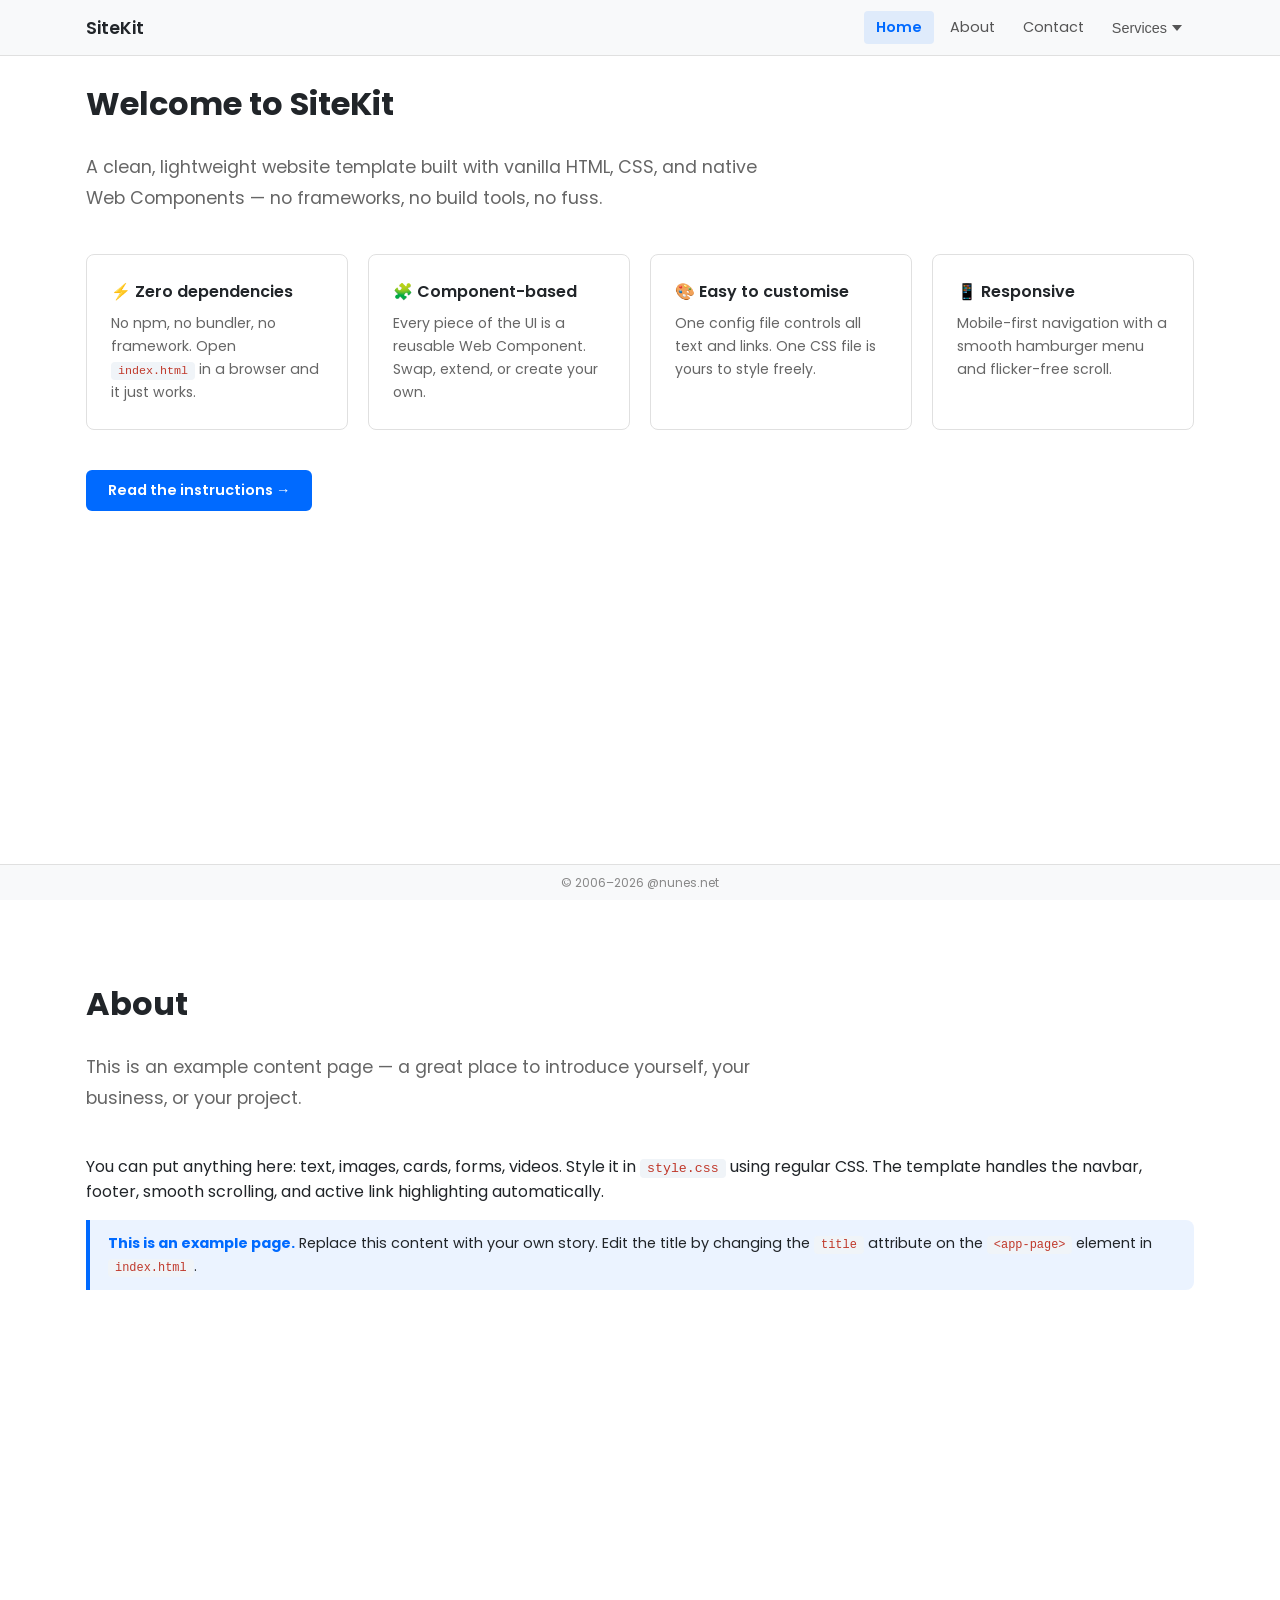
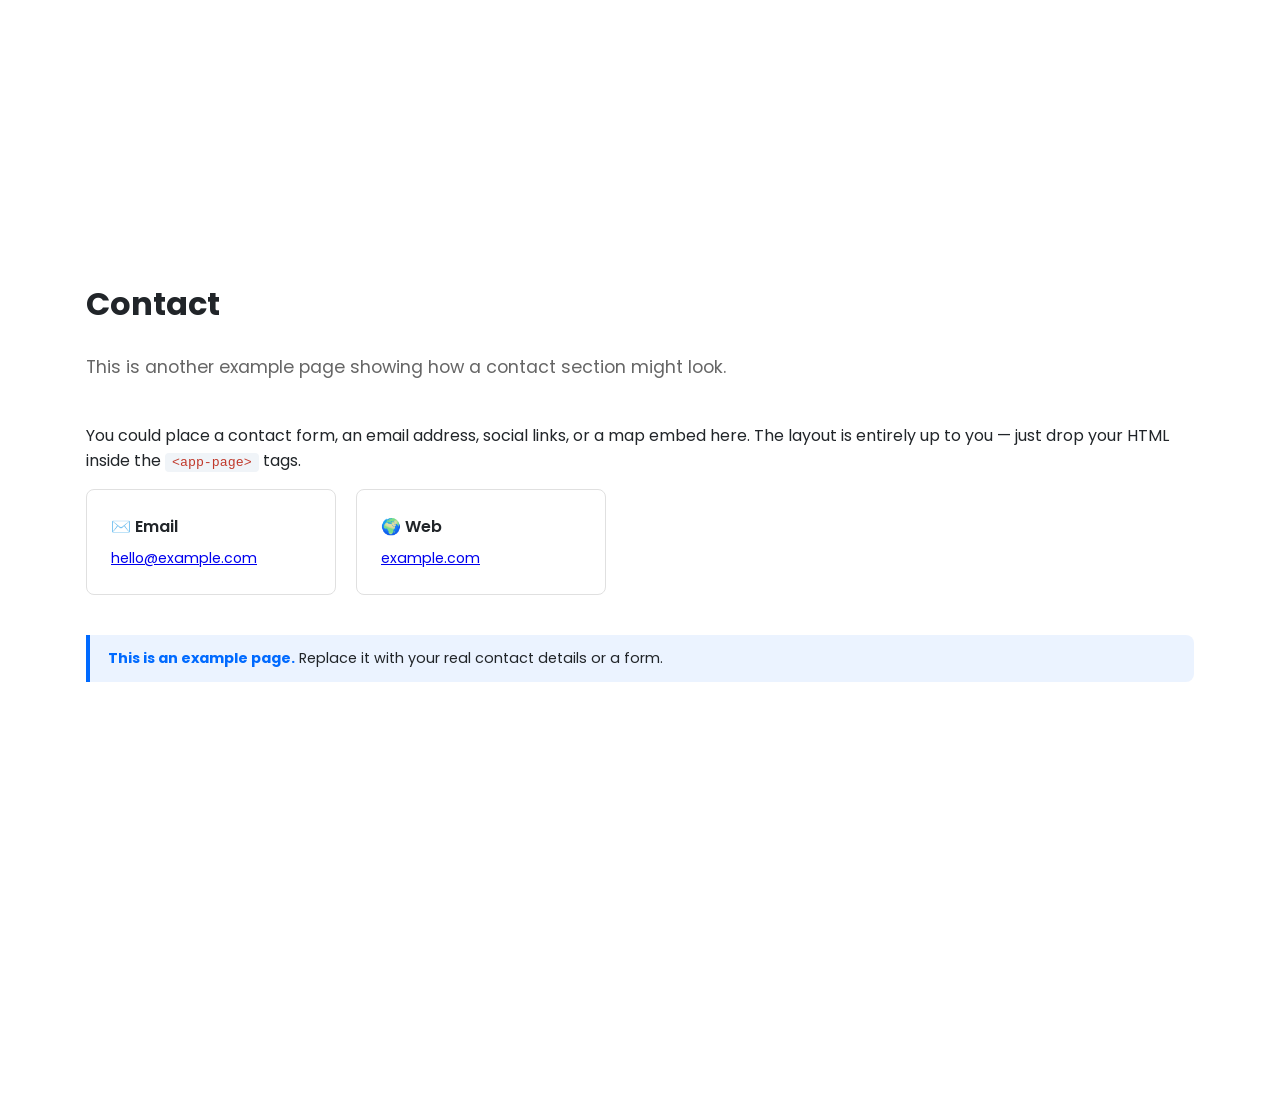
<file: index.html>
<!doctype html>
<html lang="en">
    <head>
        <meta charset="UTF-8" />
        <meta name="viewport" content="width=device-width, initial-scale=1.0" />
        <title>SiteKit</title>
        <link rel="stylesheet" href="engine/css/app.css" />
        <link rel="stylesheet" href="assets/css/style.css" />
    </head>
    <body>

        <app-navbar></app-navbar>

        <main class="main-container">

            <!-- ── HOME ──────────────────────────────────────────── -->
            <app-page page-id="home" title="Welcome to SiteKit">
                <p class="lead">
                    A clean, lightweight website template built with vanilla HTML, CSS, and
                    native Web Components — no frameworks, no build tools, no fuss.
                </p>

                <div class="card-grid">
                    <div class="card">
                        <h3>⚡ Zero dependencies</h3>
                        <p>No npm, no bundler, no framework. Open <code>index.html</code> in a browser and it just works.</p>
                    </div>
                    <div class="card">
                        <h3>🧩 Component-based</h3>
                        <p>Every piece of the UI is a reusable Web Component. Swap, extend, or create your own.</p>
                    </div>
                    <div class="card">
                        <h3>🎨 Easy to customise</h3>
                        <p>One config file controls all text and links. One CSS file is yours to style freely.</p>
                    </div>
                    <div class="card">
                        <h3>📱 Responsive</h3>
                        <p>Mobile-first navigation with a smooth hamburger menu and flicker-free scroll.</p>
                    </div>
                </div>

                <a class="btn" href="instructions.html">Read the instructions →</a>
            </app-page>

            <!-- ── ABOUT (example page) ──────────────────────────── -->
            <app-page page-id="about" title="About">
                <p class="lead">
                    This is an example content page — a great place to introduce yourself,
                    your business, or your project.
                </p>
                <p>
                    You can put anything here: text, images, cards, forms, videos.
                    Style it in <code>style.css</code> using regular CSS.
                    The template handles the navbar, footer, smooth scrolling, and
                    active link highlighting automatically.
                </p>
                <div class="tip">
                    <strong>This is an example page.</strong> Replace this content with your own story.
                    Edit the title by changing the <code>title</code> attribute on the
                    <code>&lt;app-page&gt;</code> element in <code>index.html</code>.
                </div>
            </app-page>

            <!-- ── CONTACT (example page) ────────────────────────── -->
            <app-page page-id="contact" title="Contact">
                <p class="lead">
                    This is another example page showing how a contact section might look.
                </p>
                <p>
                    You could place a contact form, an email address, social links,
                    or a map embed here. The layout is entirely up to you —
                    just drop your HTML inside the <code>&lt;app-page&gt;</code> tags.
                </p>
                <div class="card-grid" style="max-width:520px">
                    <div class="card">
                        <h3>✉️ Email</h3>
                        <p><a href="mailto:hello@example.com">hello@example.com</a></p>
                    </div>
                    <div class="card">
                        <h3>🌍 Web</h3>
                        <p><a href="https://example.com" target="_blank" rel="noopener">example.com</a></p>
                    </div>
                </div>
                <div class="tip">
                    <strong>This is an example page.</strong> Replace it with your real contact details or a form.
                </div>
            </app-page>

        </main>

        <app-footer></app-footer>

        <script type="module" src="engine/js/app.js"></script>
    </body>
</html>
</file>
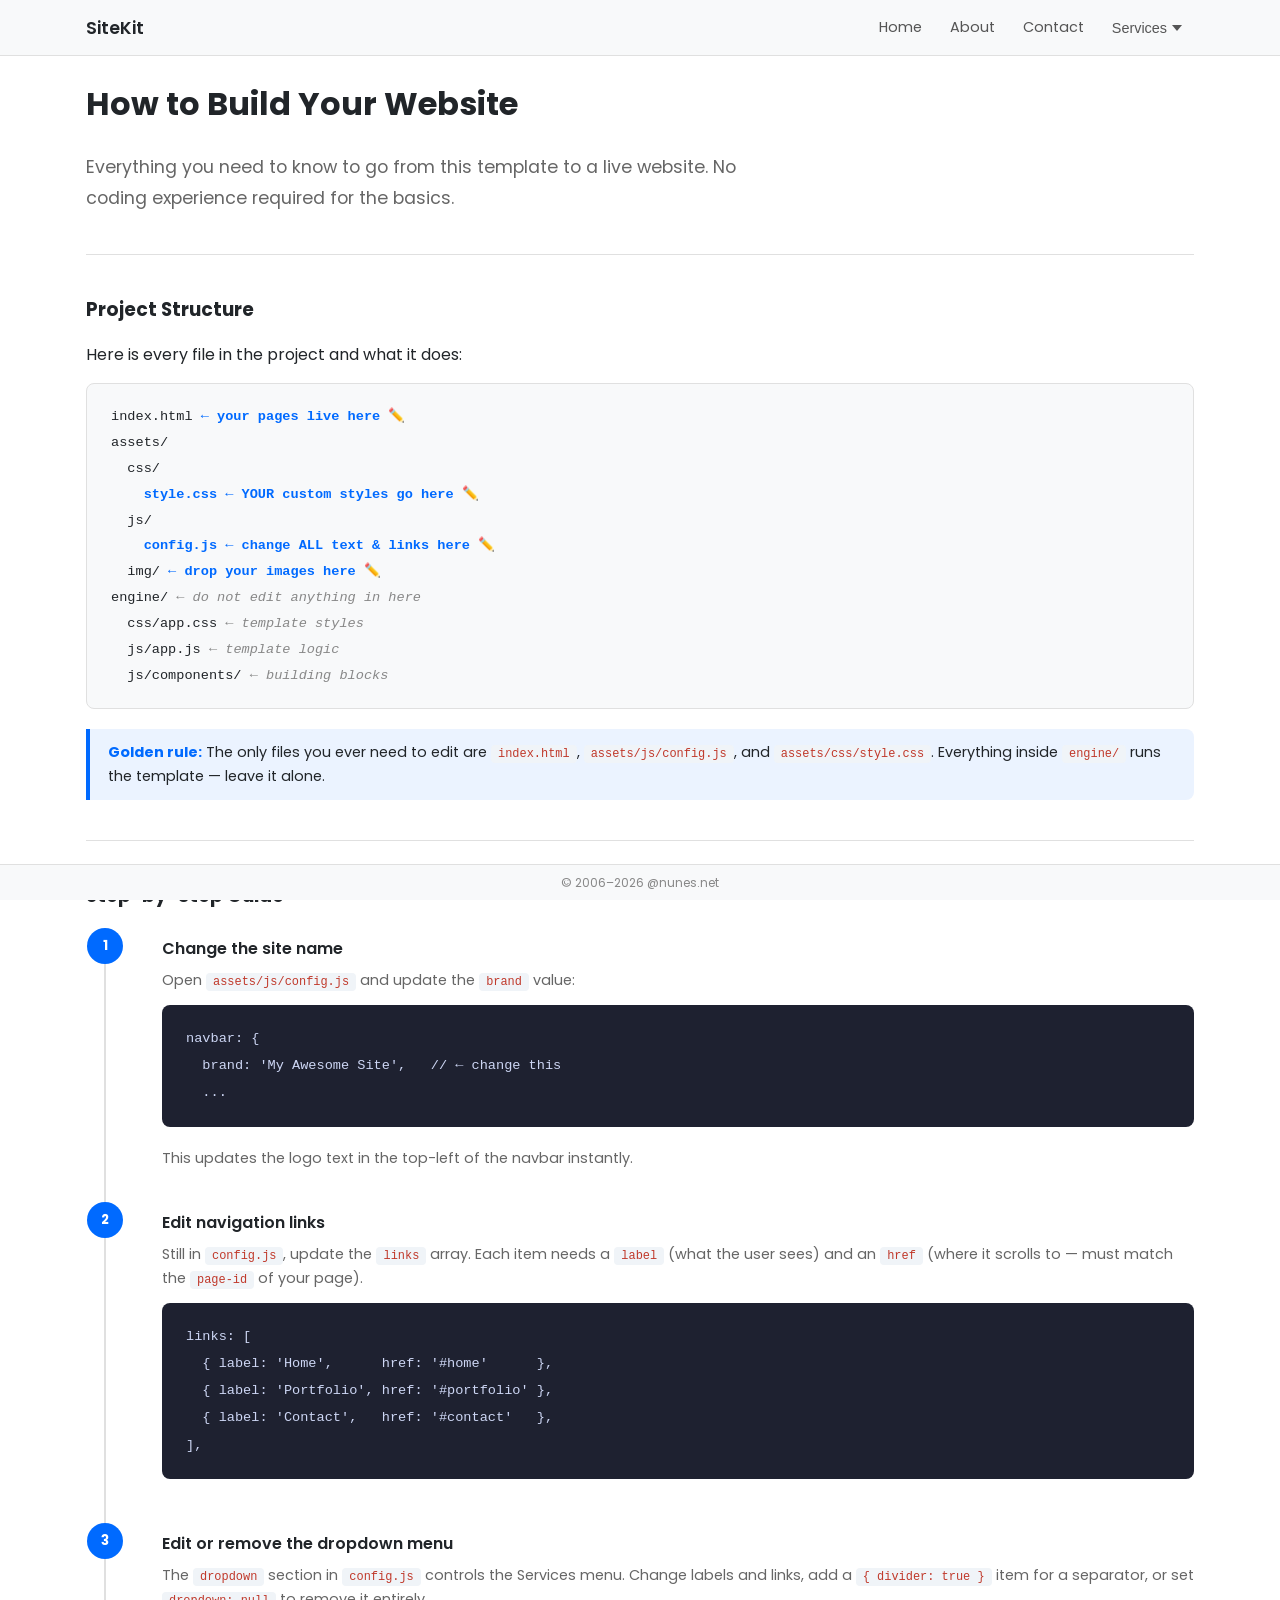
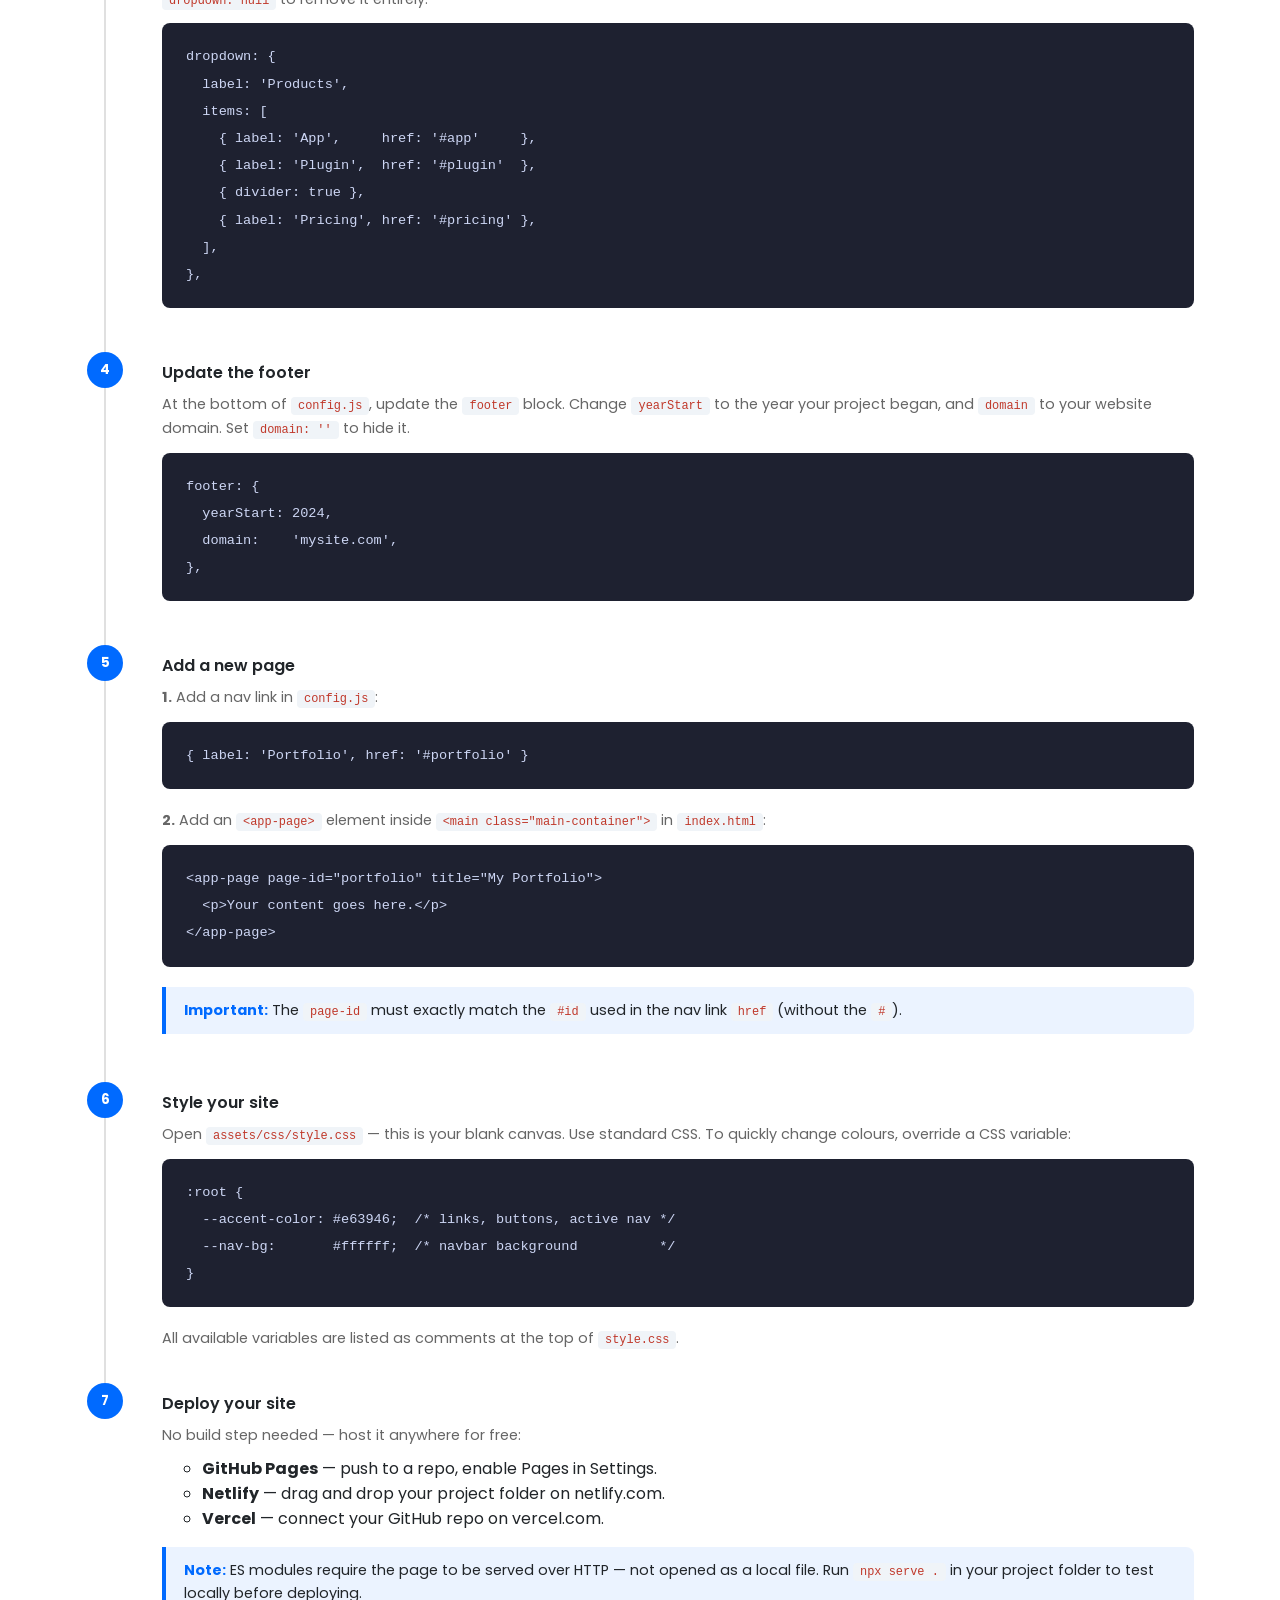
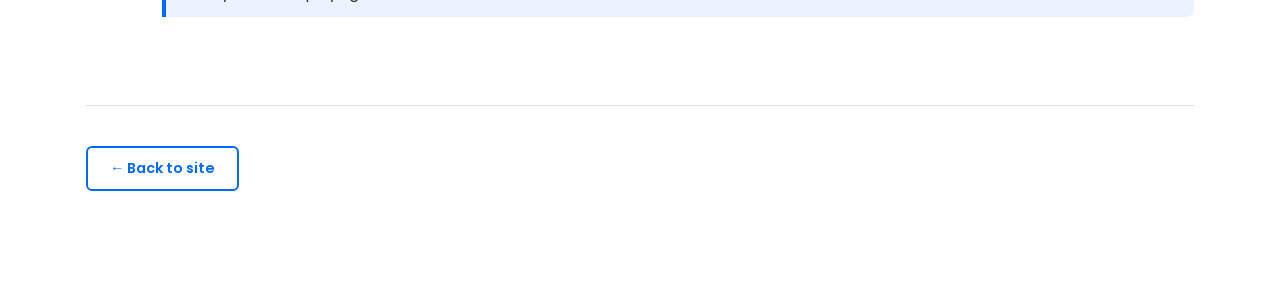
<file: instructions.html>
<!doctype html>
<html lang="en">
    <head>
        <meta charset="UTF-8" />
        <meta name="viewport" content="width=device-width, initial-scale=1.0" />
        <title>SiteKit | Instructions</title>
        <link rel="stylesheet" href="engine/css/app.css" />
        <link rel="stylesheet" href="assets/css/style.css" />
    </head>
    <body>

        <app-navbar base="index.html"></app-navbar>

        <main class="main-container">

            <app-page page-id="instructions" title="How to Build Your Website">
                <p class="lead">
                    Everything you need to know to go from this template to a live website.
                    No coding experience required for the basics.
                </p>

                <hr class="section-divider">
                <h3>Project Structure</h3>
                <p>Here is every file in the project and what it does:</p>
                <div class="file-tree">
index.html              <span class="user">← your pages live here ✏️</span><br>
assets/<br>
&nbsp;&nbsp;css/<br>
&nbsp;&nbsp;&nbsp;&nbsp;<span class="user">style.css</span>       <span class="user">← YOUR custom styles go here ✏️</span><br>
&nbsp;&nbsp;js/<br>
&nbsp;&nbsp;&nbsp;&nbsp;<span class="user">config.js</span>       <span class="user">← change ALL text &amp; links here ✏️</span><br>
&nbsp;&nbsp;img/            <span class="user">← drop your images here ✏️</span><br>
engine/                 <span class="note">← do not edit anything in here</span><br>
&nbsp;&nbsp;css/app.css     <span class="note">← template styles</span><br>
&nbsp;&nbsp;js/app.js       <span class="note">← template logic</span><br>
&nbsp;&nbsp;js/components/  <span class="note">← building blocks</span>
                </div>

                <div class="tip">
                    <strong>Golden rule:</strong> The only files you ever need to edit are
                    <code>index.html</code>, <code>assets/js/config.js</code>, and <code>assets/css/style.css</code>.
                    Everything inside <code>engine/</code> runs the template — leave it alone.
                </div>

                <hr class="section-divider">
                <h3>Step-by-step Guide</h3>

                <ol class="steps">
                    <li>
                        <h3>Change the site name</h3>
                        <p>Open <code>assets/js/config.js</code> and update the <code>brand</code> value:</p>
<pre><code>navbar: {
  brand: 'My Awesome Site',   // ← change this
  ...</code></pre>
                        <p>This updates the logo text in the top-left of the navbar instantly.</p>
                    </li>

                    <li>
                        <h3>Edit navigation links</h3>
                        <p>Still in <code>config.js</code>, update the <code>links</code> array.
                        Each item needs a <code>label</code> (what the user sees) and an <code>href</code>
                        (where it scrolls to — must match the <code>page-id</code> of your page).</p>
<pre><code>links: [
  { label: 'Home',      href: '#home'      },
  { label: 'Portfolio', href: '#portfolio' },
  { label: 'Contact',   href: '#contact'   },
],</code></pre>
                    </li>

                    <li>
                        <h3>Edit or remove the dropdown menu</h3>
                        <p>The <code>dropdown</code> section in <code>config.js</code> controls the Services menu.
                        Change labels and links, add a <code>{ divider: true }</code> item for a separator,
                        or set <code>dropdown: null</code> to remove it entirely.</p>
<pre><code>dropdown: {
  label: 'Products',
  items: [
    { label: 'App',     href: '#app'     },
    { label: 'Plugin',  href: '#plugin'  },
    { divider: true },
    { label: 'Pricing', href: '#pricing' },
  ],
},</code></pre>
                    </li>

                    <li>
                        <h3>Update the footer</h3>
                        <p>At the bottom of <code>config.js</code>, update the <code>footer</code> block.
                        Change <code>yearStart</code> to the year your project began, and <code>domain</code>
                        to your website domain. Set <code>domain: ''</code> to hide it.</p>
<pre><code>footer: {
  yearStart: 2024,
  domain:    'mysite.com',
},</code></pre>
                    </li>

                    <li>
                        <h3>Add a new page</h3>
                        <p><strong>1.</strong> Add a nav link in <code>config.js</code>:</p>
<pre><code>{ label: 'Portfolio', href: '#portfolio' }</code></pre>
                        <p><strong>2.</strong> Add an <code>&lt;app-page&gt;</code> element inside
                        <code>&lt;main class="main-container"&gt;</code> in <code>index.html</code>:</p>
<pre><code>&lt;app-page page-id="portfolio" title="My Portfolio"&gt;
  &lt;p&gt;Your content goes here.&lt;/p&gt;
&lt;/app-page&gt;</code></pre>
                        <div class="tip">
                            <strong>Important:</strong> The <code>page-id</code> must exactly match the
                            <code>#id</code> used in the nav link <code>href</code> (without the <code>#</code>).
                        </div>
                    </li>

                    <li>
                        <h3>Style your site</h3>
                        <p>Open <code>assets/css/style.css</code> — this is your blank canvas.
                        Use standard CSS. To quickly change colours, override a CSS variable:</p>
<pre><code>:root {
  --accent-color: #e63946;  /* links, buttons, active nav */
  --nav-bg:       #ffffff;  /* navbar background          */
}</code></pre>
                        <p>All available variables are listed as comments at the top of <code>style.css</code>.</p>
                    </li>

                    <li>
                        <h3>Deploy your site</h3>
                        <p>No build step needed — host it anywhere for free:</p>
                        <ul>
                            <li><strong>GitHub Pages</strong> — push to a repo, enable Pages in Settings.</li>
                            <li><strong>Netlify</strong> — drag and drop your project folder on netlify.com.</li>
                            <li><strong>Vercel</strong> — connect your GitHub repo on vercel.com.</li>
                        </ul>
                        <div class="tip">
                            <strong>Note:</strong> ES modules require the page to be served over HTTP —
                            not opened as a local file. Run <code>npx serve .</code> in your project folder
                            to test locally before deploying.
                        </div>
                    </li>
                </ol>

                <hr class="section-divider">
                <a class="btn btn-outline" href="index.html">← Back to site</a>
            </app-page>

        </main>

        <app-footer></app-footer>

        <script type="module" src="engine/js/app.js"></script>
    </body>
</html>
</file>
<file: engine/css/app.css>
@import url("https://fonts.googleapis.com/css2?family=Poppins:ital,wght@0,100;0,200;0,300;0,400;0,500;0,600;0,700;0,800;0,900;1,100;1,200;1,300;1,400;1,500;1,600;1,700;1,800;1,900&display=swap");

/* ═══════════════════════════════════════════════════════
   SITEKIT — app.css
   Template core styles. Do not edit this file.
   To customise your site use style.css instead.
   ═══════════════════════════════════════════════════════ */

/* ── CSS Variables ──────────────────────────────────── */
:root {
    --accent-color : #006aff;
    --nav-height   : 56px;
    --nav-bg       : #f8f9fa;
    --nav-border   : #e0e0e0;
    --footer-height: 36px;
    --text-muted   : #666;
    --radius       : 8px;
}

/* ── Reset ─────────────────────────────────────────── */
*, *::before, *::after { box-sizing: border-box; }

html, body {
    margin : 0;
    padding: 0;
    width  : 100%;
    height : 100%;
}

html {
    font-size  : 12pt;
    font-family: Poppins, "Segoe UI", Tahoma, sans-serif;
    color      : #212529;
}

/* ── Navbar ─────────────────────────────────────────── */
.navbar {
    position    : fixed;
    top         : 0;
    left        : 0;
    right       : 0;
    height      : var(--nav-height);
    background  : var(--nav-bg);
    border-bottom: 1px solid var(--nav-border);
    z-index     : 1000;
}

.nav-container {
    max-width  : 1140px;
    margin     : 0 auto;
    padding    : 0 16px;
    height     : 100%;
    display    : flex;
    align-items: center;
    gap        : 16px;
}

.nav-brand {
    font-weight    : 600;
    font-size      : 1.1rem;
    color          : #212529;
    text-decoration: none;
    flex-shrink    : 0;
}
.nav-brand:hover { color: var(--accent-color); }

/* Hamburger */
.nav-toggler {
    display        : none;
    flex-direction : column;
    justify-content: space-between;
    width          : 28px;
    height         : 20px;
    padding        : 0;
    margin-left    : auto;
    background     : transparent;
    border         : none;
    cursor         : pointer;
}
.nav-toggler span {
    display      : block;
    height       : 2px;
    width        : 100%;
    background   : #555;
    border-radius: 2px;
    transition   : transform 0.25s, opacity 0.25s;
}
.nav-toggler.open span:nth-child(1) { transform: translateY(9px) rotate(45deg); }
.nav-toggler.open span:nth-child(2) { opacity: 0; }
.nav-toggler.open span:nth-child(3) { transform: translateY(-9px) rotate(-45deg); }

/* Nav menu */
.nav-menu { margin-left: auto; }

.nav-list {
    display    : flex;
    align-items: center;
    gap        : 4px;
    list-style : none;
    margin     : 0;
    padding    : 0;
}

.nav-link {
    display        : block;
    padding        : 6px 12px;
    color          : #555;
    text-decoration: none;
    font-size      : 0.9rem;
    border-radius  : 4px;
    background     : none;
    border         : none;
    cursor         : pointer;
    white-space    : nowrap;
    transition     : color 0.2s;
}
.nav-link:hover { color: #212529; }
.nav-link.active {
    color      : var(--accent-color);
    font-weight: 600;
    background : color-mix(in srgb, var(--accent-color) 10%, transparent);
}

/* Dropdown */
.nav-dropdown { position: relative; }
.nav-dropdown-toggle { display: flex; align-items: center; gap: 5px; }
.nav-dropdown-toggle svg { transition: transform 0.2s; }
.nav-dropdown.open .nav-dropdown-toggle svg { transform: rotate(180deg); }

.nav-dropdown-menu {
    display      : none;
    position     : absolute;
    top          : calc(100% + 6px);
    right        : 0;
    min-width    : 160px;
    background   : #fff;
    border       : 1px solid var(--nav-border);
    border-radius: 6px;
    box-shadow   : 0 4px 16px rgba(0,0,0,.1);
    list-style   : none;
    margin       : 0;
    padding      : 4px 0;
    z-index      : 100;
}
.nav-dropdown.open .nav-dropdown-menu { display: block; }

.nav-dropdown-item {
    display        : block;
    padding        : 8px 16px;
    color          : #333;
    text-decoration: none;
    font-size      : 0.88rem;
    transition     : background 0.15s;
}
.nav-dropdown-item:hover { background: #f0f0f0; }

.nav-dropdown-divider {
    height    : 1px;
    background: var(--nav-border);
    margin    : 4px 0;
}

/* ── Mobile ─────────────────────────────────────────── */
@media (max-width: 991px) {
    .nav-toggler { display: flex; }

    .nav-menu {
        display      : none;
        position     : absolute;
        top          : var(--nav-height);
        left         : 0;
        right        : 0;
        background   : var(--nav-bg);
        border-bottom: 1px solid var(--nav-border);
        padding      : 8px 16px 16px;
    }
    .nav-menu.open { display: block; }

    .nav-list {
        flex-direction: column;
        align-items   : flex-start;
        gap           : 2px;
    }

    .nav-link { width: 100%; }

    .nav-dropdown-menu {
        position  : static;
        box-shadow: none;
        border    : none;
        padding-left: 12px;
    }
}

/* ── Main container ─────────────────────────────────── */
.main-container {
    max-width: 1140px;
    margin   : 0 auto;
    padding  : 0 16px;
}

/* ── Section / Page ─────────────────────────────────── */
.section {
    min-height    : 100vh;
    padding-top   : 80px;
    padding-bottom: calc(var(--footer-height) + 80px);
}

.page-title {
    font-size    : 2rem;
    font-weight  : 700;
    margin-bottom: 1.5rem;
    margin-top   : 0;
}

/* ── Footer ─────────────────────────────────────────── */
.site-footer {
    position  : fixed;
    bottom    : 0;
    left      : 0;
    right     : 0;
    height    : var(--footer-height);
    background: var(--nav-bg);
    border-top: 1px solid var(--nav-border);
    display   : flex;
    align-items: center;
    z-index   : 1000;
}

.site-footer p {
    margin   : 0;
    font-size: 0.75rem;
    color    : #888;
}

.site-footer a {
    color          : #888;
    text-decoration: none;
}
.site-footer a:hover { color: var(--accent-color); }

/* ── Content utilities (used by template pages) ─────── */

.lead {
    font-size  : 1.1rem;
    color      : var(--text-muted);
    line-height: 1.75;
    max-width  : 680px;
    margin     : 0 0 2.5rem;
}

/* Card grid */
.card-grid {
    display              : grid;
    grid-template-columns: repeat(auto-fit, minmax(220px, 1fr));
    gap   : 20px;
    margin: 0 0 2.5rem;
}

.card {
    background   : #fff;
    border       : 1px solid var(--nav-border);
    border-radius: var(--radius);
    padding      : 24px;
}
.card h3 {
    margin     : 0 0 8px;
    font-size  : 1rem;
    font-weight: 600;
}
.card p {
    margin     : 0;
    color      : var(--text-muted);
    font-size  : 0.88rem;
    line-height: 1.65;
}

/* Numbered steps */
.steps {
    list-style   : none;
    padding      : 0;
    counter-reset: steps;
    margin       : 0 0 2rem;
}
.steps > li {
    counter-increment: steps;
    position         : relative;
    padding          : 4px 0 24px 56px;
    margin-left      : 18px;
    border-left      : 2px solid var(--nav-border);
}
.steps > li:last-child { border-left-color: transparent; }
.steps > li::before {
    content        : counter(steps);
    position       : absolute;
    left           : -19px;
    top            : 0;
    width          : 36px;
    height         : 36px;
    background     : var(--accent-color);
    color          : #fff;
    border-radius  : 50%;
    display        : flex;
    align-items    : center;
    justify-content: center;
    font-weight    : 700;
    font-size      : 0.82rem;
}
.steps > li h3 {
    margin     : 4px 0 8px;
    font-size  : 1rem;
    font-weight: 600;
}
.steps > li p  { margin: 0 0 8px; color: var(--text-muted); font-size: 0.9rem; line-height: 1.65; }

/* Inline code */
code {
    background   : #f0f4f8;
    padding      : 2px 7px;
    border-radius: 4px;
    font-family  : "Fira Code", "Courier New", monospace;
    font-size    : 0.83em;
    color        : #c0392b;
}

/* Code blocks */
pre {
    background   : #1e2130;
    color        : #cdd6f4;
    padding      : 20px 24px;
    border-radius: var(--radius);
    overflow-x   : auto;
    margin       : 12px 0 20px;
    line-height  : 1.7;
}
pre code {
    background: none;
    padding   : 0;
    color     : inherit;
    font-size : 0.85rem;
}

/* Tip / note callout */
.tip {
    background   : color-mix(in srgb, var(--accent-color) 8%, transparent);
    border-left  : 4px solid var(--accent-color);
    padding      : 12px 18px;
    border-radius: 0 var(--radius) var(--radius) 0;
    margin       : 16px 0 24px;
    font-size    : 0.9rem;
    line-height  : 1.6;
}
.tip strong { color: var(--accent-color); }

/* File tree */
.file-tree {
    font-family  : "Fira Code", "Courier New", monospace;
    font-size    : 0.85rem;
    line-height  : 1.9;
    background   : #f8f9fa;
    padding      : 20px 24px;
    border-radius: var(--radius);
    border       : 1px solid var(--nav-border);
    margin       : 12px 0 20px;
}
.file-tree .user { color: var(--accent-color); font-weight: 600; }
.file-tree .note { color: #888; font-style: italic; }

/* Section divider */
.section-divider {
    border : none;
    border-top: 1px solid var(--nav-border);
    margin : 2.5rem 0;
}

/* CTA button */
.btn {
    display        : inline-block;
    padding        : 10px 22px;
    background     : var(--accent-color);
    color          : #fff;
    border-radius  : 6px;
    text-decoration: none;
    font-weight    : 600;
    font-size      : 0.9rem;
    transition     : opacity 0.2s;
    border         : none;
    cursor         : pointer;
}
.btn:hover { opacity: 0.85; }
.btn-outline {
    background: transparent;
    color     : var(--accent-color);
    border    : 2px solid var(--accent-color);
}
.btn-outline:hover { background: color-mix(in srgb, var(--accent-color) 8%, transparent); opacity: 1; }
</file>
<file: assets/css/style.css>
/*
 * ╔═══════════════════════════════════════════════════════════════╗
 * ║                        style.css                             ║
 * ║                                                               ║
 * ║  This is YOUR stylesheet. Add all your custom styles here.   ║
 * ║  It loads after app.css, so anything you write here will     ║
 * ║  override the template defaults.                             ║
 * ║                                                               ║
 * ║  Available CSS variables (defined in app.css):               ║
 * ║    --accent-color   default #006aff  (links, active, buttons)║
 * ║    --nav-height     default 56px     (top navbar height)     ║
 * ║    --nav-bg         default #f8f9fa  (navbar background)     ║
 * ║    --nav-border     default #e0e0e0  (border / divider color)║
 * ║    --footer-height  default 36px     (bottom bar height)     ║
 * ║    --text-muted     default #666     (secondary text)        ║
 * ║    --radius         default 8px      (border radius)         ║
 * ╚═══════════════════════════════════════════════════════════════╝
 */

/* Example: change the accent colour
:root {
    --accent-color: #e63946;
}
*/

/* Example: dark background on all sections
.section {
    background: #0f1016;
    color: #f0f0f0;
}
*/

/* Add your styles below ↓ */
</file>
